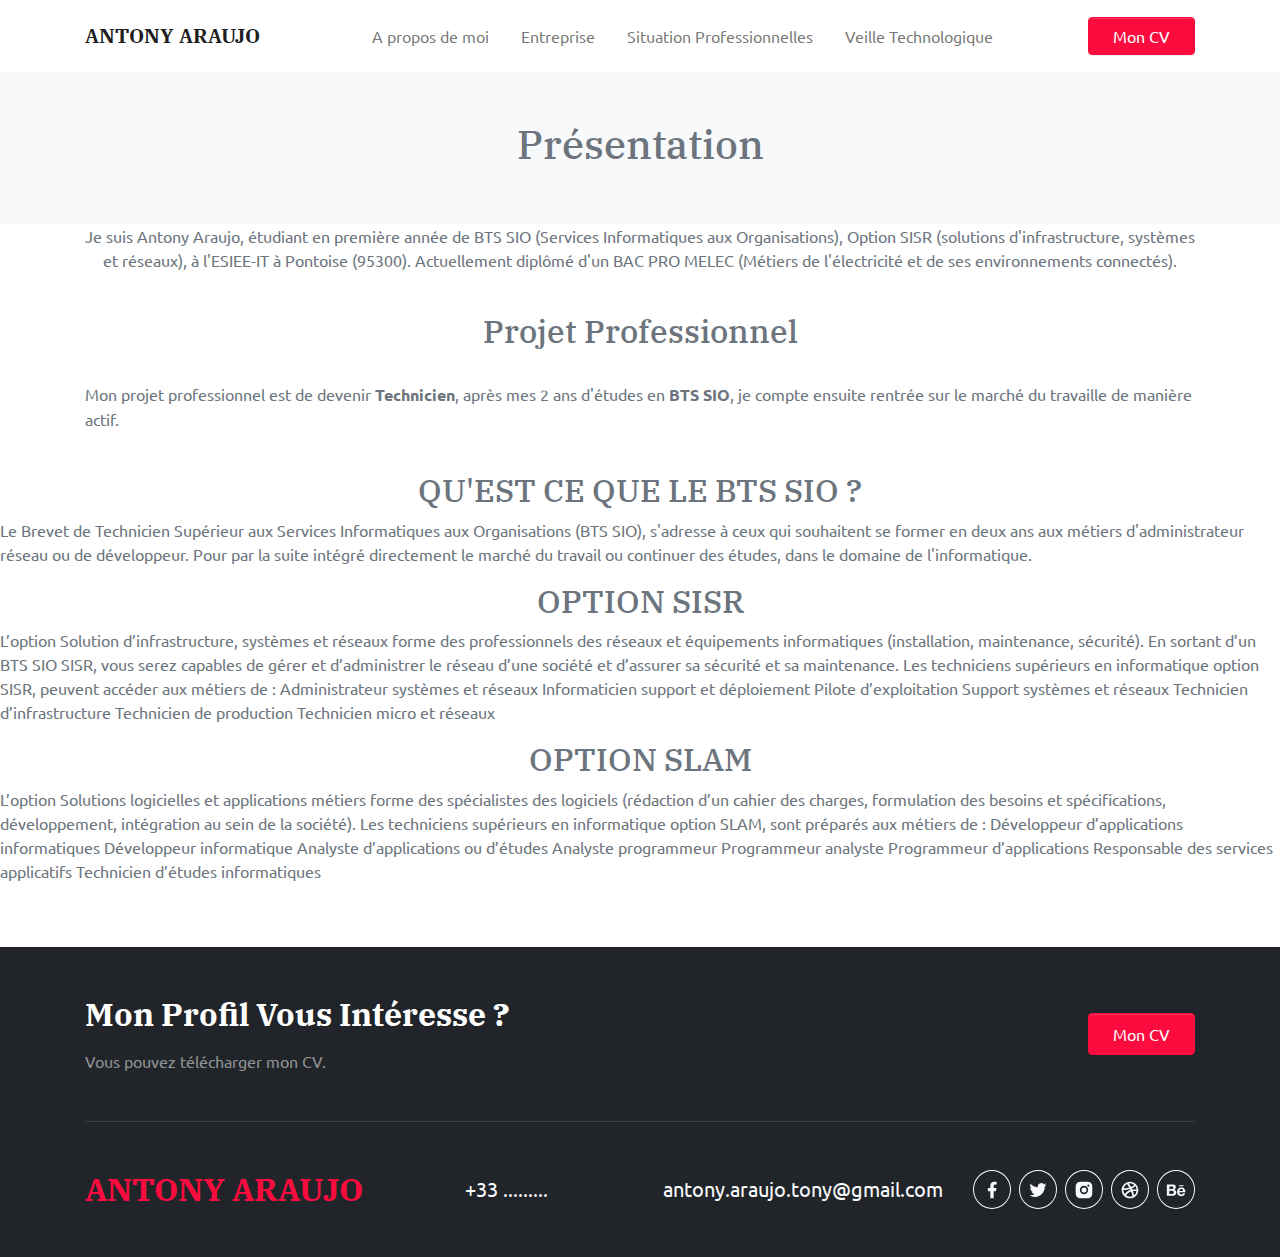
<file: Aproposdemoi.html>
<!DOCTYPE html>
<html lang="fr-FR">
    <head>
        <meta charset="utf-8">
        <meta http-equiv="X-UA-Compatible" content="IE=edge">
        <meta name="viewport" content="width=device-width, initial-scale=1, shrink-to-fit=no">
        <meta name="description" content="">
        <meta name="author" content="">
        <title>Antony Araujo</title>
        <!-- Bootstrap core CSS -->
        <link href="bootstrap_theme/bootstrap.css" rel="stylesheet" type="text/css">
        <!-- Custom styles for this template -->
        <link rel="stylesheet" href="blocks.css">
        <link href="style.css" rel="stylesheet">
        <script>/* Pinegrow Interactions, do not remove */ (function(){try{if(!document.documentElement.hasAttribute('data-pg-ia-disabled')) { window.pgia_small_mq=typeof pgia_small_mq=='string'?pgia_small_mq:'(max-width:767px)';window.pgia_large_mq=typeof pgia_large_mq=='string'?pgia_large_mq:'(min-width:768px)';var style = document.createElement('style');var pgcss='html:not(.pg-ia-no-preview) [data-pg-ia-hide=""] {opacity:0;visibility:hidden;}html:not(.pg-ia-no-preview) [data-pg-ia-show=""] {opacity:1;visibility:visible;display:block;}';if(document.documentElement.hasAttribute('data-pg-id') && document.documentElement.hasAttribute('data-pg-mobile')) {pgia_small_mq='(min-width:0)';pgia_large_mq='(min-width:99999px)'} pgcss+='@media ' + pgia_small_mq + '{ html:not(.pg-ia-no-preview) [data-pg-ia-hide="mobile"] {opacity:0;visibility:hidden;}html:not(.pg-ia-no-preview) [data-pg-ia-show="mobile"] {opacity:1;visibility:visible;display:block;}}';pgcss+='@media ' + pgia_large_mq + '{html:not(.pg-ia-no-preview) [data-pg-ia-hide="desktop"] {opacity:0;visibility:hidden;}html:not(.pg-ia-no-preview) [data-pg-ia-show="desktop"] {opacity:1;visibility:visible;display:block;}}';style.innerHTML=pgcss;document.querySelector('head').appendChild(style);}}catch(e){console&&console.log(e);}})()</script>
    </head>
    <body class="text-muted">
        <header>
            <nav class="bg-white navbar navbar-expand-lg navbar-light shadow-none"> 
                <div class="container"> 
                    <a class="align-items-center d-inline-flex fw-bold h4 mb-0 navbar-brand text-uppercase" href="index.html"> <span>Antony araujo</span></a> 
                    <button class="navbar-toggler rounded" type="button" data-bs-toggle="collapse" data-bs-target="#navbarNavDropdown-2" aria-controls="navbarNavDropdown-2" aria-expanded="false" aria-label="Toggle navigation"> 
                        <span class="navbar-toggler-icon"></span> 
                    </button>                     
                    <div class="collapse navbar-collapse " id="navbarNavDropdown-2"> 
                        <ul class="me-auto ms-auto navbar-nav"> 
                            <li class="nav-item"> 
                                <a class="nav-link p-lg-3" href="Aproposdemoi.html">A propos de moi</a> 
                            </li>
                            <li class="nav-item"> 
                                <a class="nav-link p-lg-3" href="entreprise.html">Entreprise</a> 
                            </li>
                            <li class="nav-item"> 
                                <a class="nav-link p-lg-3" href="SituationProfessionnelle.html">Situation Professionnelles</a> 
                            </li>
                            <li class="nav-item"> 
                                <a class="nav-link p-lg-3" href="Veilletechnologique.html">Veille Technologique</a> 
                            </li>
                        </ul>
                        <div class="d-flex flex-wrap gap-2 py-1"> 
                            <a link="Documents\CV.pdf" class="btn btn-primary pe-4 ps-4" href="Documents/CV.pdf">Mon CV</a> 
                        </div>                         
                    </div>                     
                </div>                 
            </nav>
        </header>
        <main>
            <section class="bg-light pb-5 position-relative pt-5">
                <h1 class="text-center">Présentation</h1>
                <h3 class="float-start text-body"></h3>
            </section>
            <section class="pb-5"> 
                <div class="container">
                    <div class="align-items-center gy-4 row">
                        <p class="text-center">Je suis Antony Araujo, étudiant en première année de BTS SIO (Services Informatiques aux Organisations), Option SISR (solutions d&apos;infrastructure, systèmes et réseaux), à l&apos;ESIEE-IT à Pontoise (95300). Actuellement diplômé d&apos;un BAC PRO MELEC (Métiers de l&apos;électricité et de ses environnements connectés).</p>
                        <h2 class="text-center">Projet Professionnel</h2>
                        <br>
                        <p>Mon projet professionnel est de devenir <b>Technicien</b>, après mes 2 ans d&apos;études en <b>BTS SIO</b>, je compte ensuite rentrée sur le marché du travaille de manière actif.</p>
                        <div class="col-lg-4">
</div>
                    </div>
                </div>                 
                <h2 class="text-center text-uppercase">Qu&apos;est ce que le BTS SIO ?</h2>
                <p>Le Brevet de Technicien Supérieur aux Services Informatiques aux Organisations (BTS SIO), s&apos;adresse à ceux qui souhaitent se former en deux ans aux métiers d&apos;administrateur réseau ou de développeur. Pour par la suite intégré directement le marché du travail ou continuer des études, dans le domaine de l&apos;informatique.</p>
                <h3></h3>
                <h2 class="text-center text-uppercase">Option SISR</h2>
                <p>L&rsquo;option Solution d&rsquo;infrastructure, systèmes et réseaux forme des professionnels des réseaux et équipements informatiques (installation, maintenance, sécurité). En sortant d&rsquo;un BTS SIO SISR, vous serez capables de gérer et d&rsquo;administrer le réseau d&rsquo;une société et d&rsquo;assurer sa sécurité et sa maintenance. Les techniciens supérieurs en informatique option SISR, peuvent accéder aux métiers de : Administrateur systèmes et réseaux Informaticien support et déploiement Pilote d&rsquo;exploitation Support systèmes et réseaux Technicien d&rsquo;infrastructure Technicien de production Technicien micro et réseaux</p>
                <h2 class="text-center text-uppercase">Option SLAM</h2>
                <p>L&rsquo;option Solutions logicielles et applications métiers forme des spécialistes des logiciels (rédaction d&rsquo;un cahier des charges, formulation des besoins et spécifications, développement, intégration au sein de la société). Les techniciens supérieurs en informatique option SLAM, sont préparés aux métiers de : Développeur d&rsquo;applications informatiques Développeur informatique Analyste d&rsquo;applications ou d&rsquo;études Analyste programmeur Programmeur analyste Programmeur d&rsquo;applications Responsable des services applicatifs Technicien d&rsquo;études informatiques</p>
            </section>
            <div class="container">
                <div class="col-lg-7 mx-lg-auto">
</div>
            </div>             
            <footer class="bg-dark pb-5 pt-5 text-white-50"> 
                <div class="container"> 
                    <div class="align-items-center gy-4 row"> 
                        <div class="col-lg-8 col-md col-xl-6 me-auto"> 
                            <h2 class="fw-bold h2 mb-3 text-capitalize text-white">Mon Profil Vous intéresse ?</h2> 
                            <p class="mb-0">Vous pouvez télécharger mon CV.</p> 
                        </div>                         
                        <div class="col-md-auto"> 
                            <a href="#" class="btn btn-primary pb-2 pe-4 ps-4 pt-2">Mon CV</a> 
                        </div>                         
                    </div>
                    <hr class="border-secondary mb-5 mt-5">
                    <div class="align-items-center gy-3 row"> 
                        <div class="col-lg-3 col-sm-6 col-xl-4"> 
                            <a class="d-inline-flex fw-bold h2 lh-1 link-primary mb-0 text-decoration-none text-uppercase" href="#"> <span>Antony ARaujo</span></a> 
                        </div>
                        <div class="col-lg-auto col-sm-6 order-lg-last"> 
                            <div class="d-inline-flex flex-wrap gap-2"> 
                                <a href="#" aria-label="facebook" class="btn btn-outline-light lh-1 p-2 rounded-circle"> <svg viewBox="0 0 24 24" fill="currentColor" width="20" height="20"> 
                                        <path d="M14 13.5h2.5l1-4H14v-2c0-1.03 0-2 2-2h1.5V2.14c-.326-.043-1.557-.14-2.857-.14C11.928 2 10 3.657 10 6.7v2.8H7v4h3V22h4v-8.5z"/> 
                                    </svg> </a> 
                                <a href="#" aria-label="twitter" class="btn btn-outline-light lh-1 p-2 rounded-circle"> <svg viewBox="0 0 24 24" fill="currentColor" width="20" height="20"> 
                                        <path d="M22.162 5.656a8.384 8.384 0 0 1-2.402.658A4.196 4.196 0 0 0 21.6 4c-.82.488-1.719.83-2.656 1.015a4.182 4.182 0 0 0-7.126 3.814 11.874 11.874 0 0 1-8.62-4.37 4.168 4.168 0 0 0-.566 2.103c0 1.45.738 2.731 1.86 3.481a4.168 4.168 0 0 1-1.894-.523v.052a4.185 4.185 0 0 0 3.355 4.101 4.21 4.21 0 0 1-1.89.072A4.185 4.185 0 0 0 7.97 16.65a8.394 8.394 0 0 1-6.191 1.732 11.83 11.83 0 0 0 6.41 1.88c7.693 0 11.9-6.373 11.9-11.9 0-.18-.005-.362-.013-.54a8.496 8.496 0 0 0 2.087-2.165z"/> 
                                    </svg> </a> 
                                <a href="#" aria-label="instagram" class="btn btn-outline-light lh-1 p-2 rounded-circle"> <svg viewBox="0 0 24 24" fill="currentColor" width="20" height="20"> 
                                        <path d="M12 2c2.717 0 3.056.01 4.122.06 1.065.05 1.79.217 2.428.465.66.254 1.216.598 1.772 1.153a4.908 4.908 0 0 1 1.153 1.772c.247.637.415 1.363.465 2.428.047 1.066.06 1.405.06 4.122 0 2.717-.01 3.056-.06 4.122-.05 1.065-.218 1.79-.465 2.428a4.883 4.883 0 0 1-1.153 1.772 4.915 4.915 0 0 1-1.772 1.153c-.637.247-1.363.415-2.428.465-1.066.047-1.405.06-4.122.06-2.717 0-3.056-.01-4.122-.06-1.065-.05-1.79-.218-2.428-.465a4.89 4.89 0 0 1-1.772-1.153 4.904 4.904 0 0 1-1.153-1.772c-.248-.637-.415-1.363-.465-2.428C2.013 15.056 2 14.717 2 12c0-2.717.01-3.056.06-4.122.05-1.066.217-1.79.465-2.428a4.88 4.88 0 0 1 1.153-1.772A4.897 4.897 0 0 1 5.45 2.525c.638-.248 1.362-.415 2.428-.465C8.944 2.013 9.283 2 12 2zm0 5a5 5 0 1 0 0 10 5 5 0 0 0 0-10zm6.5-.25a1.25 1.25 0 0 0-2.5 0 1.25 1.25 0 0 0 2.5 0zM12 9a3 3 0 1 1 0 6 3 3 0 0 1 0-6z"/> 
                                    </svg> </a> 
                                <a href="#" aria-label="linkedin" class="btn btn-outline-light lh-1 p-2 rounded-circle"> <svg viewBox="0 0 24 24" fill="currentColor" width="20" height="20"> 
                                        <path d="M19.989 11.572a7.96 7.96 0 0 0-1.573-4.351 9.749 9.749 0 0 1-.92.87 13.157 13.157 0 0 1-3.313 2.01c.167.35.32.689.455 1.009v.003a9.186 9.186 0 0 1 .11.27c1.514-.17 3.11-.108 4.657.101.206.028.4.058.584.088zm-9.385-7.45a46.164 46.164 0 0 1 2.692 4.27c1.223-.482 2.234-1.09 3.048-1.767a7.88 7.88 0 0 0 .796-.755A7.968 7.968 0 0 0 12 4a8.05 8.05 0 0 0-1.396.121zM4.253 9.997a29.21 29.21 0 0 0 2.04-.123 31.53 31.53 0 0 0 4.862-.822 54.365 54.365 0 0 0-2.7-4.227 8.018 8.018 0 0 0-4.202 5.172zm1.53 7.038c.388-.567.898-1.205 1.575-1.899 1.454-1.49 3.17-2.65 5.156-3.29l.062-.018c-.165-.364-.32-.689-.476-.995-1.836.535-3.77.869-5.697 1.042-.94.085-1.783.122-2.403.128a7.967 7.967 0 0 0 1.784 5.032zm9.222 2.38a35.947 35.947 0 0 0-1.632-5.709c-2.002.727-3.597 1.79-4.83 3.058a9.77 9.77 0 0 0-1.317 1.655A7.964 7.964 0 0 0 12 20a7.977 7.977 0 0 0 3.005-.583zm1.873-1.075a7.998 7.998 0 0 0 2.987-4.87c-.34-.085-.771-.17-1.245-.236a12.023 12.023 0 0 0-3.18-.033 39.368 39.368 0 0 1 1.438 5.14zM12 22C6.477 22 2 17.523 2 12S6.477 2 12 2s10 4.477 10 10-4.477 10-10 10z"/>
                                    </svg> </a> 
                                <a href="#" aria-label="youtube" class="btn btn-outline-light lh-1 p-2 rounded-circle"> <svg viewBox="0 0 24 24" fill="currentColor" width="20" height="20"> 
                                        <path d="M7.443 5.35c.639 0 1.23.05 1.77.198a3.83 3.83 0 0 1 1.377.544c.394.247.689.594.885 1.039.197.445.295.99.295 1.583 0 .693-.147 1.286-.491 1.731-.295.446-.787.841-1.377 1.138.836.248 1.475.693 1.868 1.286.394.594.64 1.336.64 2.177 0 .693-.148 1.286-.394 1.781-.246.495-.639.94-1.082 1.237a5.078 5.078 0 0 1-1.573.692c-.59.149-1.18.248-1.77.248H1V5.35h6.443zm-.394 5.54c.541 0 .984-.148 1.328-.395.344-.247.492-.693.492-1.237 0-.297-.05-.594-.148-.791-.098-.198-.246-.347-.442-.495-.197-.099-.394-.198-.64-.247-.246-.05-.491-.05-.787-.05H4v3.216h3.05zm.148 5.838c.295 0 .59-.05.836-.099a1.72 1.72 0 0 0 .688-.297 1.76 1.76 0 0 0 .492-.544c.098-.247.197-.544.197-.89 0-.693-.197-1.188-.59-1.534-.394-.297-.935-.445-1.574-.445H4v3.81h3.197zm9.492-.05c.393.396.983.594 1.77.594.541 0 1.033-.148 1.426-.395.394-.297.64-.594.738-.891h2.41c-.394 1.187-.984 2.028-1.77 2.572-.788.495-1.722.792-2.853.792a5.753 5.753 0 0 1-2.115-.396 3.93 3.93 0 0 1-1.574-1.088 3.93 3.93 0 0 1-.983-1.633c-.246-.643-.345-1.335-.345-2.127 0-.742.099-1.434.345-2.078a5.34 5.34 0 0 1 1.032-1.682c.443-.445.984-.84 1.574-1.088a5.49 5.49 0 0 1 2.066-.396c.836 0 1.574.149 2.213.495.64.346 1.131.742 1.525 1.336a6.01 6.01 0 0 1 .885 1.88c.098.692.147 1.385.098 2.176H16c0 .792.295 1.534.689 1.93zm3.098-5.194c-.344-.346-.885-.544-1.525-.544-.442 0-.787.099-1.082.247-.295.149-.491.347-.688.545a1.322 1.322 0 0 0-.344.692c-.05.248-.099.445-.099.643h4.426c-.098-.742-.344-1.236-.688-1.583zM15.459 6.29h5.508v1.336H15.46V6.29z"/>
                                    </svg> </a> 
                            </div>                             
                        </div>                         
                        <div class="col-md col-sm-6"> 
                            <a href="tel:+0 123-456-789" class="fs-5 link-light text-decoration-none">+33 .........</a> 
                        </div>                         
                        <div class="col-md col-sm-6"> 
                            <a href="mailto:info@company.com" class="fs-5 link-light text-decoration-none">antony.araujo.tony@gmail.com</a> 
                        </div>                         
                    </div>                     
                </div>                 
            </footer>
        </main>
        <script src="assets/js/popper.min.js"></script>
        <script src="bootstrap/js/bootstrap.min.js"></script>
        <script src="pgia/lib/pgia.js"></script>
    </body>
</html>
</file>
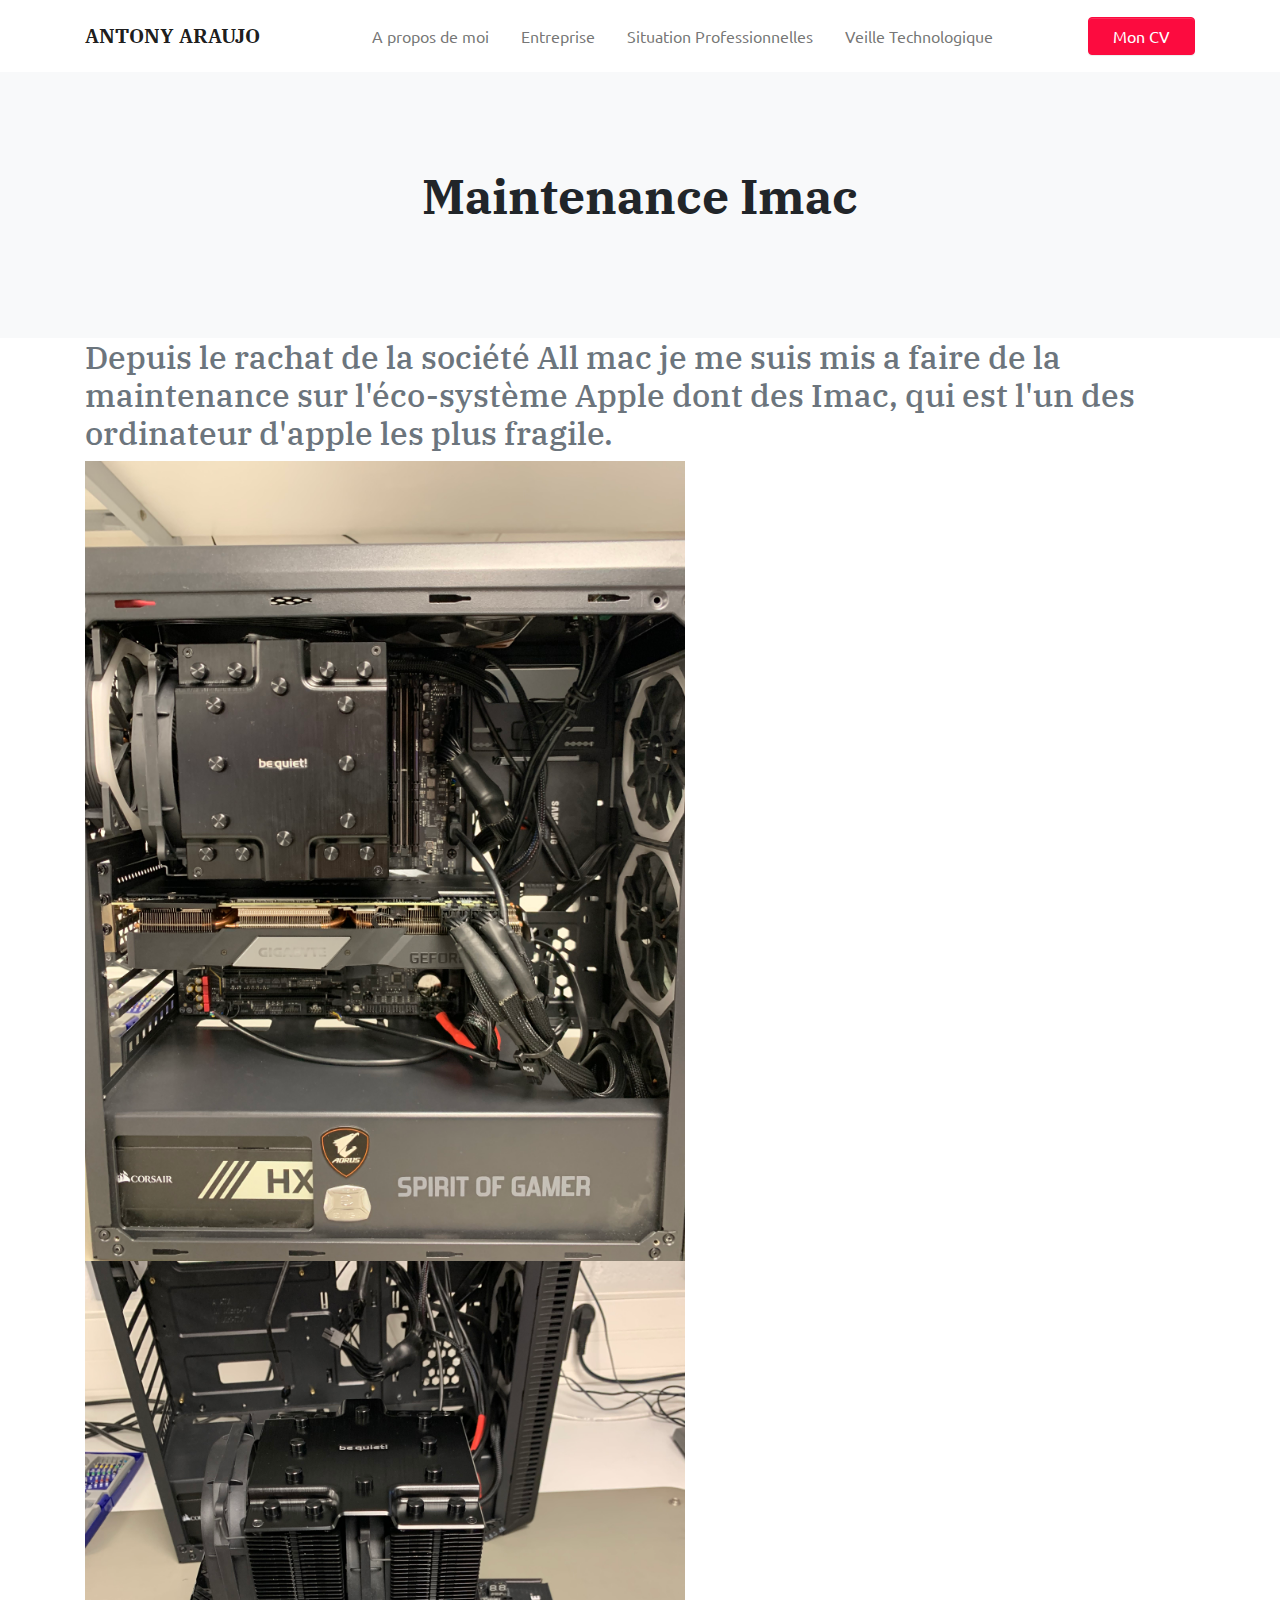
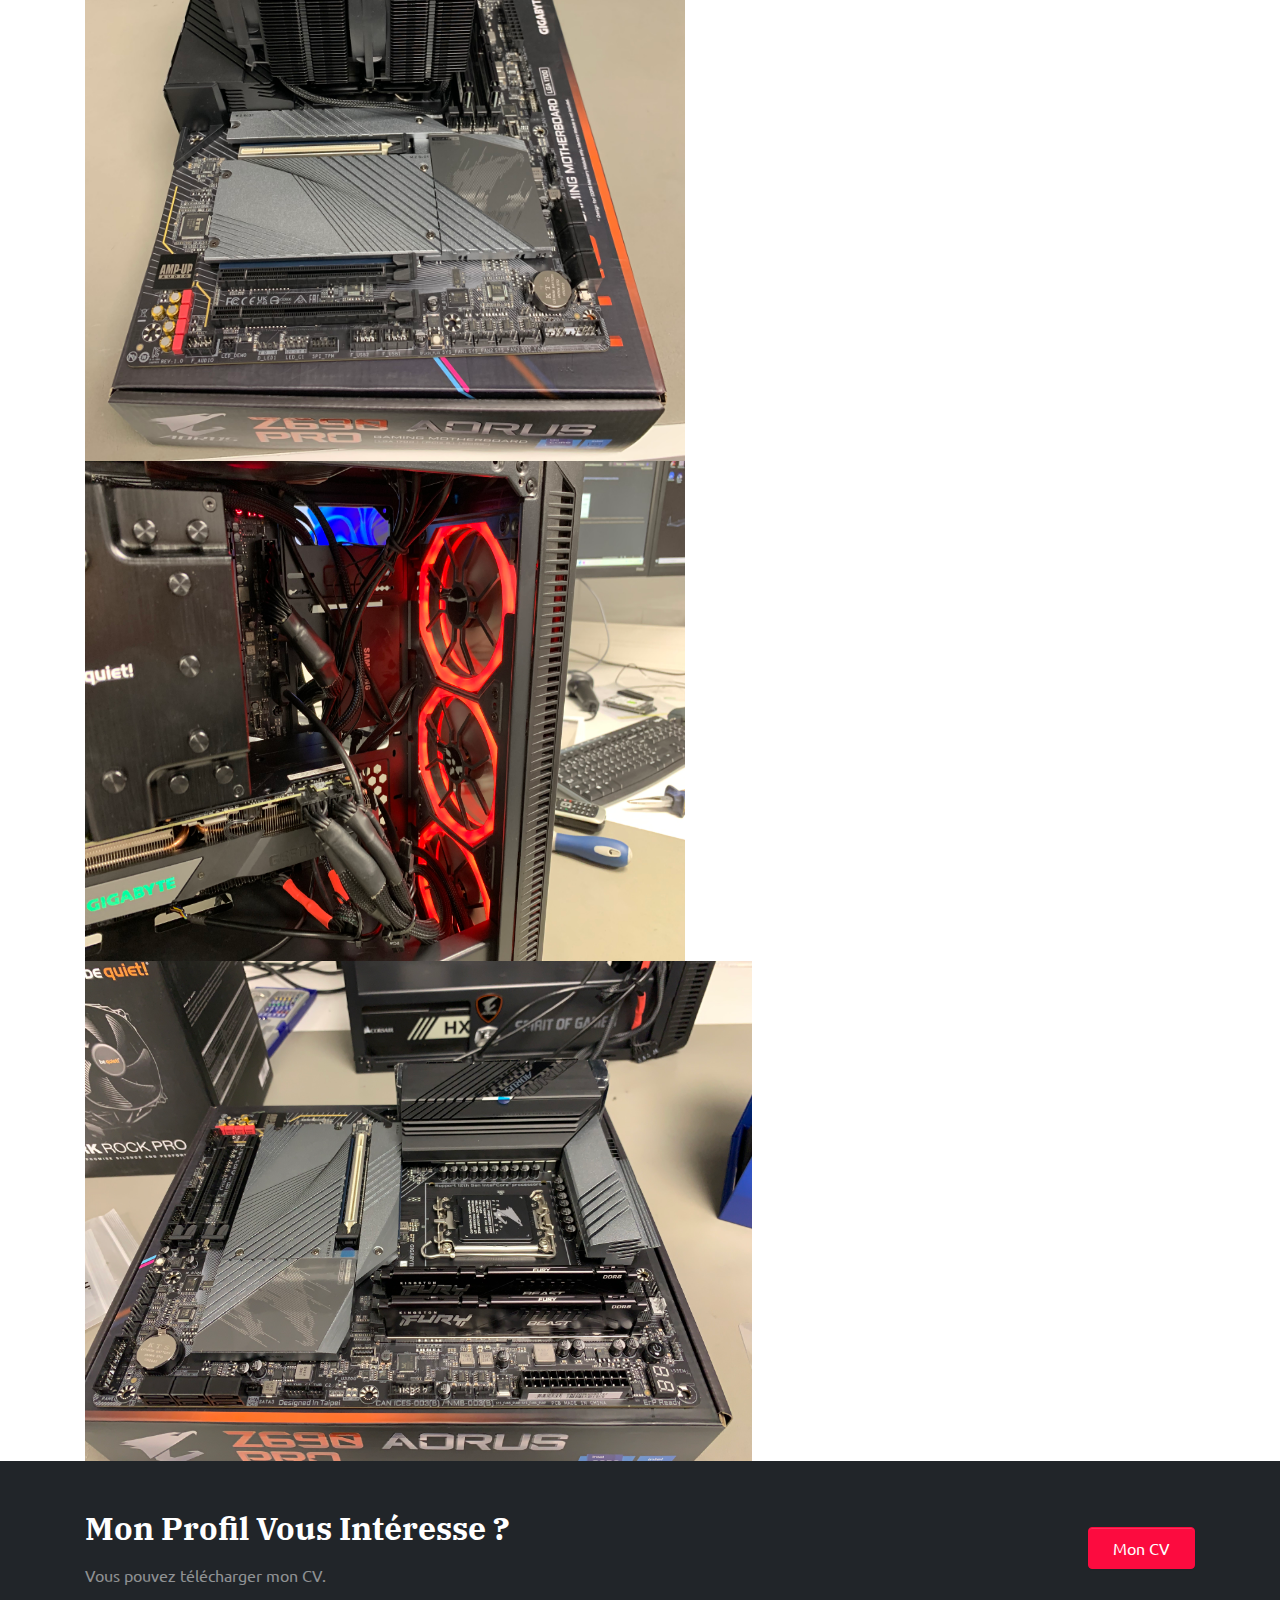
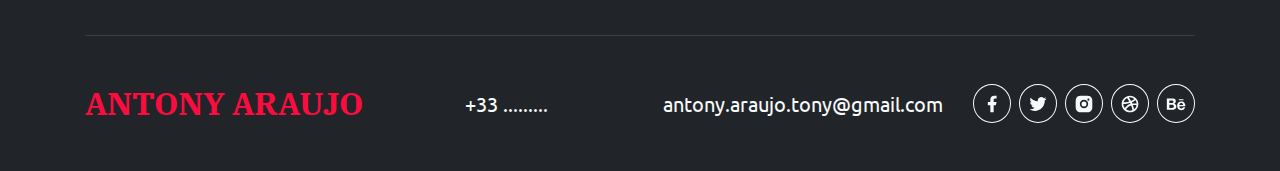
<file: Imac.html>
<!DOCTYPE html> 
<html lang="fr-FR"> 
    <head> 
        <meta charset="utf-8"> 
        <meta http-equiv="X-UA-Compatible" content="IE=edge"> 
        <meta name="viewport" content="width=device-width, initial-scale=1, shrink-to-fit=no"> 
        <meta name="description" content=""> 
        <meta name="author" content=""> 
        <title>Antony Araujo</title>
        <!-- Bootstrap core CSS -->         
        <link href="bootstrap_theme/bootstrap.css" rel="stylesheet" type="text/css"> 
        <!-- Custom styles for this template -->         
        <link rel="stylesheet" href="blocks.css"> 
        <link href="style.css" rel="stylesheet"> 
        <script>/* Pinegrow Interactions, do not remove */ (function(){try{if(!document.documentElement.hasAttribute('data-pg-ia-disabled')) { window.pgia_small_mq=typeof pgia_small_mq=='string'?pgia_small_mq:'(max-width:767px)';window.pgia_large_mq=typeof pgia_large_mq=='string'?pgia_large_mq:'(min-width:768px)';var style = document.createElement('style');var pgcss='html:not(.pg-ia-no-preview) [data-pg-ia-hide=""] {opacity:0;visibility:hidden;}html:not(.pg-ia-no-preview) [data-pg-ia-show=""] {opacity:1;visibility:visible;display:block;}';if(document.documentElement.hasAttribute('data-pg-id') && document.documentElement.hasAttribute('data-pg-mobile')) {pgia_small_mq='(min-width:0)';pgia_large_mq='(min-width:99999px)'} pgcss+='@media ' + pgia_small_mq + '{ html:not(.pg-ia-no-preview) [data-pg-ia-hide="mobile"] {opacity:0;visibility:hidden;}html:not(.pg-ia-no-preview) [data-pg-ia-show="mobile"] {opacity:1;visibility:visible;display:block;}}';pgcss+='@media ' + pgia_large_mq + '{html:not(.pg-ia-no-preview) [data-pg-ia-hide="desktop"] {opacity:0;visibility:hidden;}html:not(.pg-ia-no-preview) [data-pg-ia-show="desktop"] {opacity:1;visibility:visible;display:block;}}';style.innerHTML=pgcss;document.querySelector('head').appendChild(style);}}catch(e){console&&console.log(e);}})()</script>         
    </head>     
    <body class="text-muted"> 
        <header> 
            <nav class="bg-white navbar navbar-expand-lg navbar-light shadow-none"> 
                <div class="container"> 
                    <a class="align-items-center d-inline-flex fw-bold h4 mb-0 navbar-brand text-uppercase" href="index.html"> <span>Antony araujo</span></a> 
                    <button class="navbar-toggler rounded" type="button" data-bs-toggle="collapse" data-bs-target="#navbarNavDropdown-2" aria-controls="navbarNavDropdown-2" aria-expanded="false" aria-label="Toggle navigation"> 
                        <span class="navbar-toggler-icon"></span> 
                    </button>                     
                    <div class="collapse navbar-collapse " id="navbarNavDropdown-2"> 
                        <ul class="me-auto ms-auto navbar-nav"> 
                            <li class="nav-item"> 
                                <a class="nav-link p-lg-3" href="Aproposdemoi.html">A propos de moi</a> 
                            </li>                             
                            <li class="nav-item"> 
                                <a class="nav-link p-lg-3" href="entreprise.html">Entreprise</a> 
                            </li>                             
                            <li class="nav-item"> 
                                <a class="nav-link p-lg-3" href="SituationProfessionnelle.html">Situation Professionnelles</a> 
                            </li>                             
                            <li class="nav-item"> 
                                <a class="nav-link p-lg-3" href="Veilletechnologique.html">Veille Technologique</a> 
                            </li>                             
                        </ul>                         
                        <div class="d-flex flex-wrap gap-2 py-1"> 
                            <a link="Documents\CV.pdf" class="btn btn-primary pe-4 ps-4" href="Documents/CV.pdf">Mon CV</a> 
                        </div>                         
                    </div>                     
                </div>                 
            </nav>             
        </header>         
        <main> 
            <section class="bg-light pb-5 position-relative pt-5"> 
                <div class="container pb-5 pt-5 text-center"> 
                    <div class="align-items-center gy-4 justify-content-center row"> 
                        <div class="col-md-10 col-xl-7"> 
                            <h1 class="display-5 fw-bold mb-3 text-dark">Maintenance Imac</h1> 
                        </div>                         
                    </div>                     
                </div>                 
            </section>
            <div class="container">
                <h2>Depuis le rachat de la société All mac je me suis mis a faire de la maintenance sur l&apos;éco-système Apple dont des Imac, qui est l&apos;un des ordinateur d&apos;apple les plus fragile.</h2>
                <h2></h2>
            </div>             
            <div class="container"> 
                <div class="col-lg-7 mx-lg-auto"> 
</div>                 
            </div>             
            <div class="container">
                <img src="Img/Activiter/Montage%20PC/IMG_1989.jpg" width="600">
                <img src="Img/Activiter/Montage%20PC/IMG_1986.jpg" width="600" alt="550">
                <img src="Img/Activiter/Montage%20PC/IMG_1997.jpg" width="600" height="500">
                <img src="Img/Activiter/Montage%20PC/IMG_1979.jpg" class="w-auto" height="500">
            </div>
            <footer class="bg-dark pb-5 pt-5 text-white-50"> 
                <div class="container"> 
                    <div class="align-items-center gy-4 row"> 
                        <div class="col-lg-8 col-md col-xl-6 me-auto"> 
                            <h2 class="fw-bold h2 mb-3 text-capitalize text-white">Mon Profil Vous intéresse ?</h2> 
                            <p class="mb-0">Vous pouvez télécharger mon CV.</p> 
                        </div>                         
                        <div class="col-md-auto"> 
                            <a href="Documents/CV.pdf" class="btn btn-primary pb-2 pe-4 ps-4 pt-2">Mon CV</a> 
                        </div>                         
                    </div>                     
                    <hr class="border-secondary mb-5 mt-5"> 
                    <div class="align-items-center gy-3 row"> 
                        <div class="col-lg-3 col-sm-6 col-xl-4"> 
                            <a class="d-inline-flex fw-bold h2 lh-1 link-primary mb-0 text-decoration-none text-uppercase" href="#"> <span>Antony ARaujo</span></a> 
                        </div>                         
                        <div class="col-lg-auto col-sm-6 order-lg-last"> 
                            <div class="d-inline-flex flex-wrap gap-2"> 
                                <a href="#" aria-label="facebook" class="btn btn-outline-light lh-1 p-2 rounded-circle"> <svg viewBox="0 0 24 24" fill="currentColor" width="20" height="20"> 
                                        <path d="M14 13.5h2.5l1-4H14v-2c0-1.03 0-2 2-2h1.5V2.14c-.326-.043-1.557-.14-2.857-.14C11.928 2 10 3.657 10 6.7v2.8H7v4h3V22h4v-8.5z"/> 
                                    </svg> </a> 
                                <a href="#" aria-label="twitter" class="btn btn-outline-light lh-1 p-2 rounded-circle"> <svg viewBox="0 0 24 24" fill="currentColor" width="20" height="20"> 
                                        <path d="M22.162 5.656a8.384 8.384 0 0 1-2.402.658A4.196 4.196 0 0 0 21.6 4c-.82.488-1.719.83-2.656 1.015a4.182 4.182 0 0 0-7.126 3.814 11.874 11.874 0 0 1-8.62-4.37 4.168 4.168 0 0 0-.566 2.103c0 1.45.738 2.731 1.86 3.481a4.168 4.168 0 0 1-1.894-.523v.052a4.185 4.185 0 0 0 3.355 4.101 4.21 4.21 0 0 1-1.89.072A4.185 4.185 0 0 0 7.97 16.65a8.394 8.394 0 0 1-6.191 1.732 11.83 11.83 0 0 0 6.41 1.88c7.693 0 11.9-6.373 11.9-11.9 0-.18-.005-.362-.013-.54a8.496 8.496 0 0 0 2.087-2.165z"/> 
                                    </svg> </a> 
                                <a href="#" aria-label="instagram" class="btn btn-outline-light lh-1 p-2 rounded-circle"> <svg viewBox="0 0 24 24" fill="currentColor" width="20" height="20"> 
                                        <path d="M12 2c2.717 0 3.056.01 4.122.06 1.065.05 1.79.217 2.428.465.66.254 1.216.598 1.772 1.153a4.908 4.908 0 0 1 1.153 1.772c.247.637.415 1.363.465 2.428.047 1.066.06 1.405.06 4.122 0 2.717-.01 3.056-.06 4.122-.05 1.065-.218 1.79-.465 2.428a4.883 4.883 0 0 1-1.153 1.772 4.915 4.915 0 0 1-1.772 1.153c-.637.247-1.363.415-2.428.465-1.066.047-1.405.06-4.122.06-2.717 0-3.056-.01-4.122-.06-1.065-.05-1.79-.218-2.428-.465a4.89 4.89 0 0 1-1.772-1.153 4.904 4.904 0 0 1-1.153-1.772c-.248-.637-.415-1.363-.465-2.428C2.013 15.056 2 14.717 2 12c0-2.717.01-3.056.06-4.122.05-1.066.217-1.79.465-2.428a4.88 4.88 0 0 1 1.153-1.772A4.897 4.897 0 0 1 5.45 2.525c.638-.248 1.362-.415 2.428-.465C8.944 2.013 9.283 2 12 2zm0 5a5 5 0 1 0 0 10 5 5 0 0 0 0-10zm6.5-.25a1.25 1.25 0 0 0-2.5 0 1.25 1.25 0 0 0 2.5 0zM12 9a3 3 0 1 1 0 6 3 3 0 0 1 0-6z"/> 
                                    </svg> </a> 
                                <a href="#" aria-label="linkedin" class="btn btn-outline-light lh-1 p-2 rounded-circle"> <svg viewBox="0 0 24 24" fill="currentColor" width="20" height="20"> 
                                        <path d="M19.989 11.572a7.96 7.96 0 0 0-1.573-4.351 9.749 9.749 0 0 1-.92.87 13.157 13.157 0 0 1-3.313 2.01c.167.35.32.689.455 1.009v.003a9.186 9.186 0 0 1 .11.27c1.514-.17 3.11-.108 4.657.101.206.028.4.058.584.088zm-9.385-7.45a46.164 46.164 0 0 1 2.692 4.27c1.223-.482 2.234-1.09 3.048-1.767a7.88 7.88 0 0 0 .796-.755A7.968 7.968 0 0 0 12 4a8.05 8.05 0 0 0-1.396.121zM4.253 9.997a29.21 29.21 0 0 0 2.04-.123 31.53 31.53 0 0 0 4.862-.822 54.365 54.365 0 0 0-2.7-4.227 8.018 8.018 0 0 0-4.202 5.172zm1.53 7.038c.388-.567.898-1.205 1.575-1.899 1.454-1.49 3.17-2.65 5.156-3.29l.062-.018c-.165-.364-.32-.689-.476-.995-1.836.535-3.77.869-5.697 1.042-.94.085-1.783.122-2.403.128a7.967 7.967 0 0 0 1.784 5.032zm9.222 2.38a35.947 35.947 0 0 0-1.632-5.709c-2.002.727-3.597 1.79-4.83 3.058a9.77 9.77 0 0 0-1.317 1.655A7.964 7.964 0 0 0 12 20a7.977 7.977 0 0 0 3.005-.583zm1.873-1.075a7.998 7.998 0 0 0 2.987-4.87c-.34-.085-.771-.17-1.245-.236a12.023 12.023 0 0 0-3.18-.033 39.368 39.368 0 0 1 1.438 5.14zM12 22C6.477 22 2 17.523 2 12S6.477 2 12 2s10 4.477 10 10-4.477 10-10 10z"/> 
                                    </svg> </a> 
                                <a href="#" aria-label="youtube" class="btn btn-outline-light lh-1 p-2 rounded-circle"> <svg viewBox="0 0 24 24" fill="currentColor" width="20" height="20"> 
                                        <path d="M7.443 5.35c.639 0 1.23.05 1.77.198a3.83 3.83 0 0 1 1.377.544c.394.247.689.594.885 1.039.197.445.295.99.295 1.583 0 .693-.147 1.286-.491 1.731-.295.446-.787.841-1.377 1.138.836.248 1.475.693 1.868 1.286.394.594.64 1.336.64 2.177 0 .693-.148 1.286-.394 1.781-.246.495-.639.94-1.082 1.237a5.078 5.078 0 0 1-1.573.692c-.59.149-1.18.248-1.77.248H1V5.35h6.443zm-.394 5.54c.541 0 .984-.148 1.328-.395.344-.247.492-.693.492-1.237 0-.297-.05-.594-.148-.791-.098-.198-.246-.347-.442-.495-.197-.099-.394-.198-.64-.247-.246-.05-.491-.05-.787-.05H4v3.216h3.05zm.148 5.838c.295 0 .59-.05.836-.099a1.72 1.72 0 0 0 .688-.297 1.76 1.76 0 0 0 .492-.544c.098-.247.197-.544.197-.89 0-.693-.197-1.188-.59-1.534-.394-.297-.935-.445-1.574-.445H4v3.81h3.197zm9.492-.05c.393.396.983.594 1.77.594.541 0 1.033-.148 1.426-.395.394-.297.64-.594.738-.891h2.41c-.394 1.187-.984 2.028-1.77 2.572-.788.495-1.722.792-2.853.792a5.753 5.753 0 0 1-2.115-.396 3.93 3.93 0 0 1-1.574-1.088 3.93 3.93 0 0 1-.983-1.633c-.246-.643-.345-1.335-.345-2.127 0-.742.099-1.434.345-2.078a5.34 5.34 0 0 1 1.032-1.682c.443-.445.984-.84 1.574-1.088a5.49 5.49 0 0 1 2.066-.396c.836 0 1.574.149 2.213.495.64.346 1.131.742 1.525 1.336a6.01 6.01 0 0 1 .885 1.88c.098.692.147 1.385.098 2.176H16c0 .792.295 1.534.689 1.93zm3.098-5.194c-.344-.346-.885-.544-1.525-.544-.442 0-.787.099-1.082.247-.295.149-.491.347-.688.545a1.322 1.322 0 0 0-.344.692c-.05.248-.099.445-.099.643h4.426c-.098-.742-.344-1.236-.688-1.583zM15.459 6.29h5.508v1.336H15.46V6.29z"/> 
                                    </svg> </a> 
                            </div>                             
                        </div>                         
                        <div class="col-md col-sm-6"> 
                            <a href="tel:+0 123-456-789" class="fs-5 link-light text-decoration-none">+33 .........</a> 
                        </div>                         
                        <div class="col-md col-sm-6"> 
                            <a href="mailto:antony.araujo.tony@gmail.com" class="fs-5 link-light text-decoration-none">antony.araujo.tony@gmail.com</a> 
                        </div>                         
                    </div>                     
                </div>                 
            </footer>             
        </main>         
        <script src="assets/js/popper.min.js"></script>         
        <script src="bootstrap/js/bootstrap.min.js"></script>         
        <script src="pgia/lib/pgia.js"></script>         
    </body>     
</html>
</file>
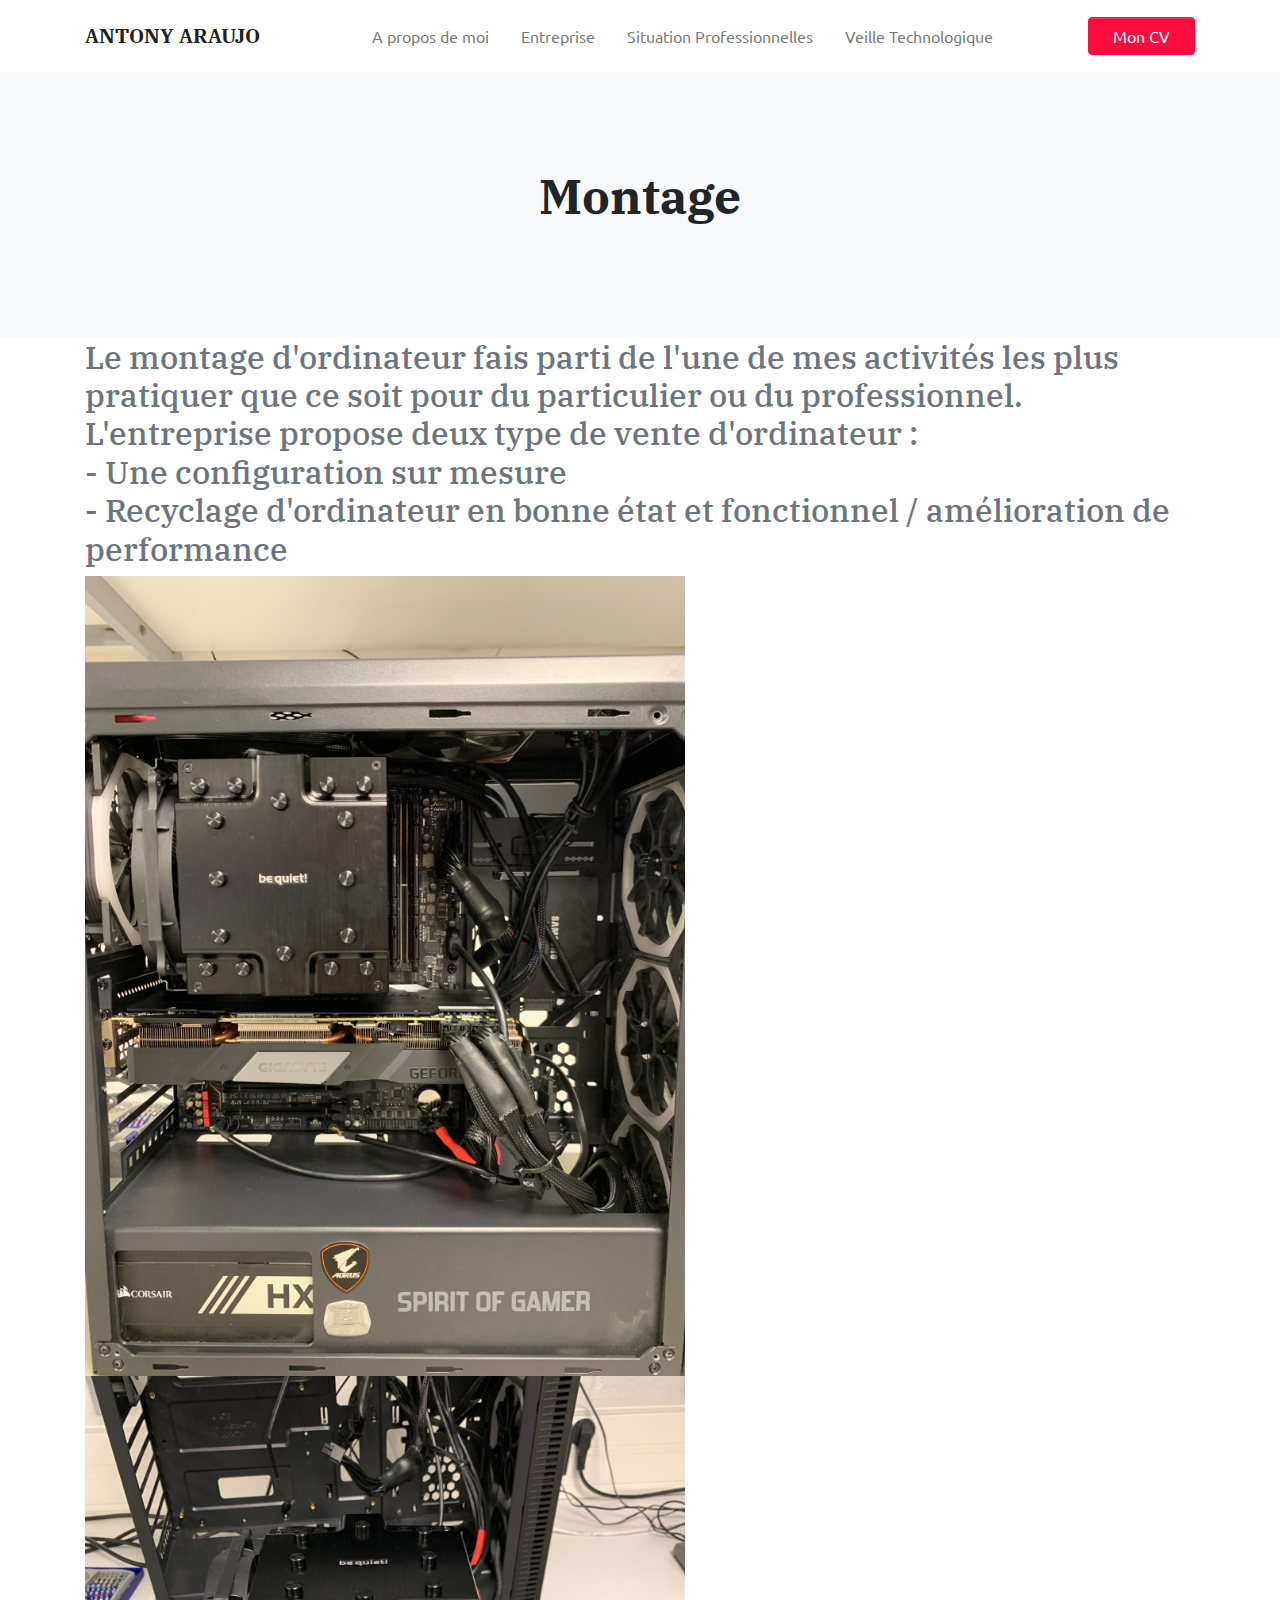
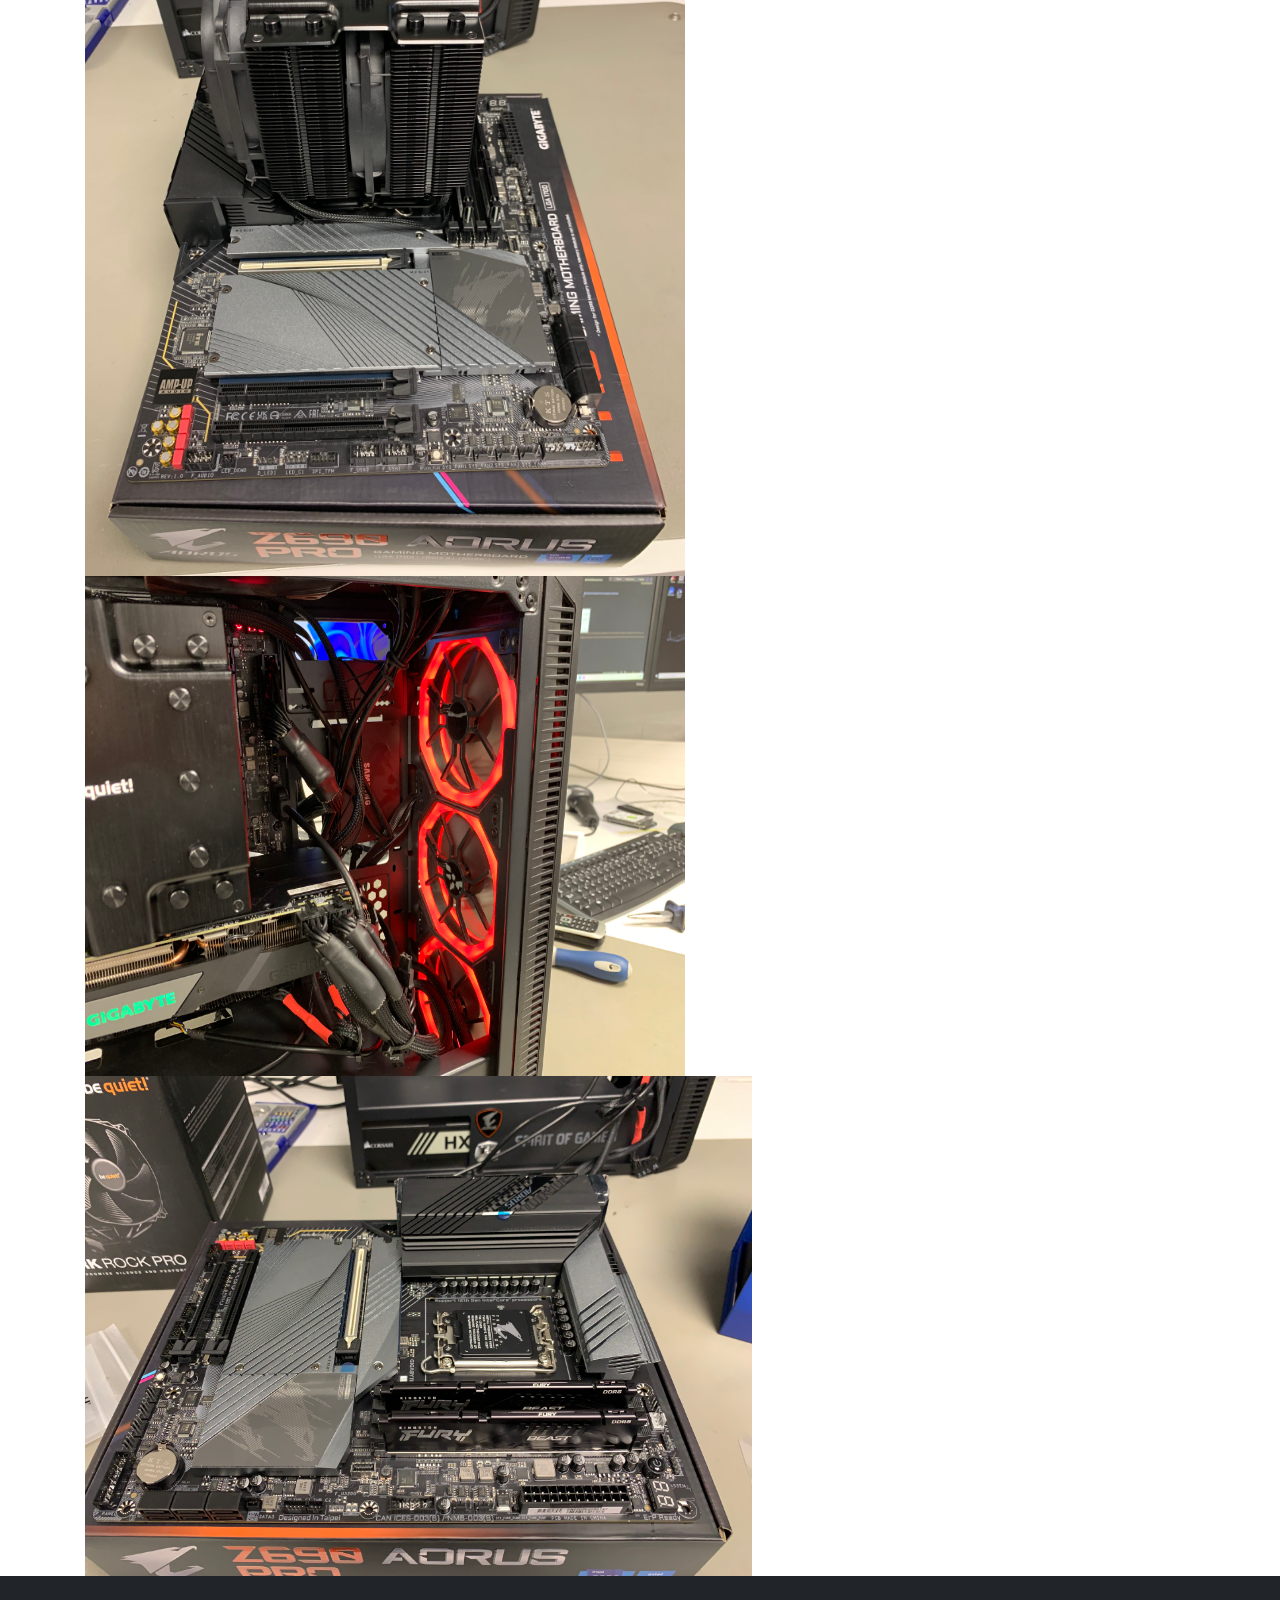
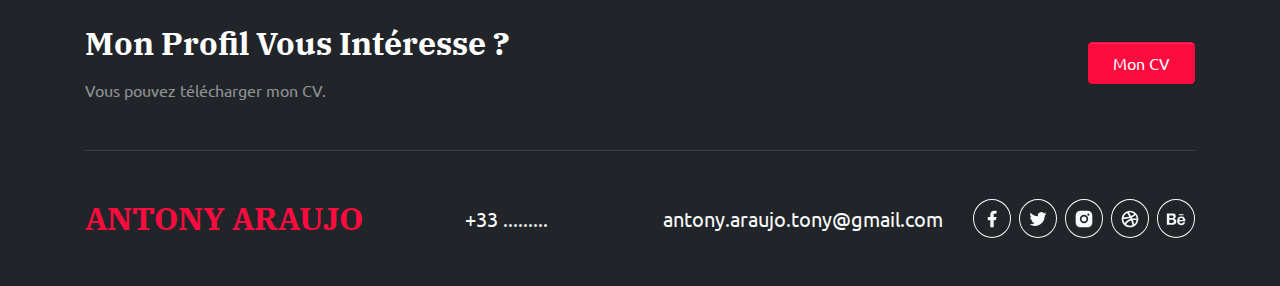
<file: montage.html>
<!DOCTYPE html> 
<html lang="fr-FR"> 
    <head> 
        <meta charset="utf-8"> 
        <meta http-equiv="X-UA-Compatible" content="IE=edge"> 
        <meta name="viewport" content="width=device-width, initial-scale=1, shrink-to-fit=no"> 
        <meta name="description" content=""> 
        <meta name="author" content=""> 
        <title>Antony Araujo</title>
        <!-- Bootstrap core CSS -->         
        <link href="bootstrap_theme/bootstrap.css" rel="stylesheet" type="text/css"> 
        <!-- Custom styles for this template -->         
        <link rel="stylesheet" href="blocks.css"> 
        <link href="style.css" rel="stylesheet">       
        <script>/* Pinegrow Interactions, do not remove */ (function(){try{if(!document.documentElement.hasAttribute('data-pg-ia-disabled')) { window.pgia_small_mq=typeof pgia_small_mq=='string'?pgia_small_mq:'(max-width:767px)';window.pgia_large_mq=typeof pgia_large_mq=='string'?pgia_large_mq:'(min-width:768px)';var style = document.createElement('style');var pgcss='html:not(.pg-ia-no-preview) [data-pg-ia-hide=""] {opacity:0;visibility:hidden;}html:not(.pg-ia-no-preview) [data-pg-ia-show=""] {opacity:1;visibility:visible;display:block;}';if(document.documentElement.hasAttribute('data-pg-id') && document.documentElement.hasAttribute('data-pg-mobile')) {pgia_small_mq='(min-width:0)';pgia_large_mq='(min-width:99999px)'} pgcss+='@media ' + pgia_small_mq + '{ html:not(.pg-ia-no-preview) [data-pg-ia-hide="mobile"] {opacity:0;visibility:hidden;}html:not(.pg-ia-no-preview) [data-pg-ia-show="mobile"] {opacity:1;visibility:visible;display:block;}}';pgcss+='@media ' + pgia_large_mq + '{html:not(.pg-ia-no-preview) [data-pg-ia-hide="desktop"] {opacity:0;visibility:hidden;}html:not(.pg-ia-no-preview) [data-pg-ia-show="desktop"] {opacity:1;visibility:visible;display:block;}}';style.innerHTML=pgcss;document.querySelector('head').appendChild(style);}}catch(e){console&&console.log(e);}})()</script>         
    </head>     
    <body class="text-muted"> 
        <header> 
            <nav class="bg-white navbar navbar-expand-lg navbar-light shadow-none"> 
                <div class="container"> 
                    <a class="align-items-center d-inline-flex fw-bold h4 mb-0 navbar-brand text-uppercase" href="index.html"> <span>Antony araujo</span></a> 
                    <button class="navbar-toggler rounded" type="button" data-bs-toggle="collapse" data-bs-target="#navbarNavDropdown-2" aria-controls="navbarNavDropdown-2" aria-expanded="false" aria-label="Toggle navigation"> 
                        <span class="navbar-toggler-icon"></span> 
                    </button>                     
                    <div class="collapse navbar-collapse " id="navbarNavDropdown-2"> 
                        <ul class="me-auto ms-auto navbar-nav"> 
                            <li class="nav-item"> 
                                <a class="nav-link p-lg-3" href="Aproposdemoi.html">A propos de moi</a> 
                            </li>                             
                            <li class="nav-item"> 
                                <a class="nav-link p-lg-3" href="entreprise.html">Entreprise</a> 
                            </li>                             
                            <li class="nav-item"> 
                                <a class="nav-link p-lg-3" href="SituationProfessionnelle.html">Situation Professionnelles</a> 
                            </li>                             
                            <li class="nav-item"> 
                                <a class="nav-link p-lg-3" href="Veilletechnologique.html">Veille Technologique</a> 
                            </li>                               
                        </ul>                         
                        <div class="d-flex flex-wrap gap-2 py-1"> 
                            <a link="Documents\CV.pdf" class="btn btn-primary pe-4 ps-4" href="Documents/CV.pdf">Mon CV</a> 
                        </div>                         
                    </div>                     
                </div>                 
            </nav>             
        </header>         
        <main> 
            <section class="bg-light pb-5 position-relative pt-5"> 
                <div class="container pb-5 pt-5 text-center"> 
                    <div class="align-items-center gy-4 justify-content-center row"> 
                        <div class="col-md-10 col-xl-7">                              
                            <h1 class="display-5 fw-bold mb-3 text-dark">Montage</h1>                              
                        </div>                         
                    </div>                     
                </div>                 
            </section>
            <div class="container">
                <h2>Le montage d&apos;ordinateur fais parti de l&apos;une de mes activités les plus pratiquer que ce soit pour du particulier ou du professionnel.<br>L&apos;entreprise propose deux type de vente d&apos;ordinateur :<br>- Une configuration sur mesure<br>- Recyclage d&apos;ordinateur en bonne état et fonctionnel / amélioration de performance</h2>
                <h2></h2>
            </div>                                                    
            <div class="container"> 
                <div class="col-lg-7 mx-lg-auto"> 
</div>                 
            </div>             
            <div class="container">
                <img src="Img/Activiter/Montage%20PC/IMG_1989.jpg" width="600">
                <img src="Img/Activiter/Montage%20PC/IMG_1986.jpg" width="600" alt="550">
                <img src="Img/Activiter/Montage%20PC/IMG_1997.jpg" width="600" height="500">
                <img src="Img/Activiter/Montage%20PC/IMG_1979.jpg" class="w-auto" height="500">
            </div>
            <footer class="bg-dark pb-5 pt-5 text-white-50"> 
                <div class="container"> 
                    <div class="align-items-center gy-4 row"> 
                        <div class="col-lg-8 col-md col-xl-6 me-auto"> 
                            <h2 class="fw-bold h2 mb-3 text-capitalize text-white">Mon Profil Vous intéresse ?</h2> 
                            <p class="mb-0">Vous pouvez télécharger mon CV.</p> 
                        </div>                         
                        <div class="col-md-auto"> 
                            <a href="Documents/CV.pdf" class="btn btn-primary pb-2 pe-4 ps-4 pt-2">Mon CV</a> 
                        </div>                         
                    </div>                     
                    <hr class="border-secondary mb-5 mt-5"> 
                    <div class="align-items-center gy-3 row"> 
                        <div class="col-lg-3 col-sm-6 col-xl-4"> 
                            <a class="d-inline-flex fw-bold h2 lh-1 link-primary mb-0 text-decoration-none text-uppercase" href="#"> <span>Antony ARaujo</span></a> 
                        </div>                         
                        <div class="col-lg-auto col-sm-6 order-lg-last"> 
                            <div class="d-inline-flex flex-wrap gap-2"> 
                                <a href="#" aria-label="facebook" class="btn btn-outline-light lh-1 p-2 rounded-circle"> <svg viewBox="0 0 24 24" fill="currentColor" width="20" height="20"> 
                                        <path d="M14 13.5h2.5l1-4H14v-2c0-1.03 0-2 2-2h1.5V2.14c-.326-.043-1.557-.14-2.857-.14C11.928 2 10 3.657 10 6.7v2.8H7v4h3V22h4v-8.5z"/> 
                                    </svg> </a> 
                                <a href="#" aria-label="twitter" class="btn btn-outline-light lh-1 p-2 rounded-circle"> <svg viewBox="0 0 24 24" fill="currentColor" width="20" height="20"> 
                                        <path d="M22.162 5.656a8.384 8.384 0 0 1-2.402.658A4.196 4.196 0 0 0 21.6 4c-.82.488-1.719.83-2.656 1.015a4.182 4.182 0 0 0-7.126 3.814 11.874 11.874 0 0 1-8.62-4.37 4.168 4.168 0 0 0-.566 2.103c0 1.45.738 2.731 1.86 3.481a4.168 4.168 0 0 1-1.894-.523v.052a4.185 4.185 0 0 0 3.355 4.101 4.21 4.21 0 0 1-1.89.072A4.185 4.185 0 0 0 7.97 16.65a8.394 8.394 0 0 1-6.191 1.732 11.83 11.83 0 0 0 6.41 1.88c7.693 0 11.9-6.373 11.9-11.9 0-.18-.005-.362-.013-.54a8.496 8.496 0 0 0 2.087-2.165z"/> 
                                    </svg> </a> 
                                <a href="#" aria-label="instagram" class="btn btn-outline-light lh-1 p-2 rounded-circle"> <svg viewBox="0 0 24 24" fill="currentColor" width="20" height="20"> 
                                        <path d="M12 2c2.717 0 3.056.01 4.122.06 1.065.05 1.79.217 2.428.465.66.254 1.216.598 1.772 1.153a4.908 4.908 0 0 1 1.153 1.772c.247.637.415 1.363.465 2.428.047 1.066.06 1.405.06 4.122 0 2.717-.01 3.056-.06 4.122-.05 1.065-.218 1.79-.465 2.428a4.883 4.883 0 0 1-1.153 1.772 4.915 4.915 0 0 1-1.772 1.153c-.637.247-1.363.415-2.428.465-1.066.047-1.405.06-4.122.06-2.717 0-3.056-.01-4.122-.06-1.065-.05-1.79-.218-2.428-.465a4.89 4.89 0 0 1-1.772-1.153 4.904 4.904 0 0 1-1.153-1.772c-.248-.637-.415-1.363-.465-2.428C2.013 15.056 2 14.717 2 12c0-2.717.01-3.056.06-4.122.05-1.066.217-1.79.465-2.428a4.88 4.88 0 0 1 1.153-1.772A4.897 4.897 0 0 1 5.45 2.525c.638-.248 1.362-.415 2.428-.465C8.944 2.013 9.283 2 12 2zm0 5a5 5 0 1 0 0 10 5 5 0 0 0 0-10zm6.5-.25a1.25 1.25 0 0 0-2.5 0 1.25 1.25 0 0 0 2.5 0zM12 9a3 3 0 1 1 0 6 3 3 0 0 1 0-6z"/> 
                                    </svg> </a> 
                                <a href="#" aria-label="linkedin" class="btn btn-outline-light lh-1 p-2 rounded-circle"> <svg viewBox="0 0 24 24" fill="currentColor" width="20" height="20"> 
                                        <path d="M19.989 11.572a7.96 7.96 0 0 0-1.573-4.351 9.749 9.749 0 0 1-.92.87 13.157 13.157 0 0 1-3.313 2.01c.167.35.32.689.455 1.009v.003a9.186 9.186 0 0 1 .11.27c1.514-.17 3.11-.108 4.657.101.206.028.4.058.584.088zm-9.385-7.45a46.164 46.164 0 0 1 2.692 4.27c1.223-.482 2.234-1.09 3.048-1.767a7.88 7.88 0 0 0 .796-.755A7.968 7.968 0 0 0 12 4a8.05 8.05 0 0 0-1.396.121zM4.253 9.997a29.21 29.21 0 0 0 2.04-.123 31.53 31.53 0 0 0 4.862-.822 54.365 54.365 0 0 0-2.7-4.227 8.018 8.018 0 0 0-4.202 5.172zm1.53 7.038c.388-.567.898-1.205 1.575-1.899 1.454-1.49 3.17-2.65 5.156-3.29l.062-.018c-.165-.364-.32-.689-.476-.995-1.836.535-3.77.869-5.697 1.042-.94.085-1.783.122-2.403.128a7.967 7.967 0 0 0 1.784 5.032zm9.222 2.38a35.947 35.947 0 0 0-1.632-5.709c-2.002.727-3.597 1.79-4.83 3.058a9.77 9.77 0 0 0-1.317 1.655A7.964 7.964 0 0 0 12 20a7.977 7.977 0 0 0 3.005-.583zm1.873-1.075a7.998 7.998 0 0 0 2.987-4.87c-.34-.085-.771-.17-1.245-.236a12.023 12.023 0 0 0-3.18-.033 39.368 39.368 0 0 1 1.438 5.14zM12 22C6.477 22 2 17.523 2 12S6.477 2 12 2s10 4.477 10 10-4.477 10-10 10z"/> 
                                    </svg> </a> 
                                <a href="#" aria-label="youtube" class="btn btn-outline-light lh-1 p-2 rounded-circle"> <svg viewBox="0 0 24 24" fill="currentColor" width="20" height="20"> 
                                        <path d="M7.443 5.35c.639 0 1.23.05 1.77.198a3.83 3.83 0 0 1 1.377.544c.394.247.689.594.885 1.039.197.445.295.99.295 1.583 0 .693-.147 1.286-.491 1.731-.295.446-.787.841-1.377 1.138.836.248 1.475.693 1.868 1.286.394.594.64 1.336.64 2.177 0 .693-.148 1.286-.394 1.781-.246.495-.639.94-1.082 1.237a5.078 5.078 0 0 1-1.573.692c-.59.149-1.18.248-1.77.248H1V5.35h6.443zm-.394 5.54c.541 0 .984-.148 1.328-.395.344-.247.492-.693.492-1.237 0-.297-.05-.594-.148-.791-.098-.198-.246-.347-.442-.495-.197-.099-.394-.198-.64-.247-.246-.05-.491-.05-.787-.05H4v3.216h3.05zm.148 5.838c.295 0 .59-.05.836-.099a1.72 1.72 0 0 0 .688-.297 1.76 1.76 0 0 0 .492-.544c.098-.247.197-.544.197-.89 0-.693-.197-1.188-.59-1.534-.394-.297-.935-.445-1.574-.445H4v3.81h3.197zm9.492-.05c.393.396.983.594 1.77.594.541 0 1.033-.148 1.426-.395.394-.297.64-.594.738-.891h2.41c-.394 1.187-.984 2.028-1.77 2.572-.788.495-1.722.792-2.853.792a5.753 5.753 0 0 1-2.115-.396 3.93 3.93 0 0 1-1.574-1.088 3.93 3.93 0 0 1-.983-1.633c-.246-.643-.345-1.335-.345-2.127 0-.742.099-1.434.345-2.078a5.34 5.34 0 0 1 1.032-1.682c.443-.445.984-.84 1.574-1.088a5.49 5.49 0 0 1 2.066-.396c.836 0 1.574.149 2.213.495.64.346 1.131.742 1.525 1.336a6.01 6.01 0 0 1 .885 1.88c.098.692.147 1.385.098 2.176H16c0 .792.295 1.534.689 1.93zm3.098-5.194c-.344-.346-.885-.544-1.525-.544-.442 0-.787.099-1.082.247-.295.149-.491.347-.688.545a1.322 1.322 0 0 0-.344.692c-.05.248-.099.445-.099.643h4.426c-.098-.742-.344-1.236-.688-1.583zM15.459 6.29h5.508v1.336H15.46V6.29z"/> 
                                    </svg> </a> 
                            </div>                             
                        </div>                         
                        <div class="col-md col-sm-6"> 
                            <a href="tel:+0 123-456-789" class="fs-5 link-light text-decoration-none">+33 .........</a> 
                        </div>                         
                        <div class="col-md col-sm-6"> 
                            <a href="mailto:antony.araujo.tony@gmail.com" class="fs-5 link-light text-decoration-none">antony.araujo.tony@gmail.com</a> 
                        </div>                         
                    </div>                     
                </div>                 
            </footer>             
        </main>         
        <script src="assets/js/popper.min.js"></script>         
        <script src="bootstrap/js/bootstrap.min.js"></script>         
        <script src="pgia/lib/pgia.js"></script>         
    </body>     
</html>
</file>
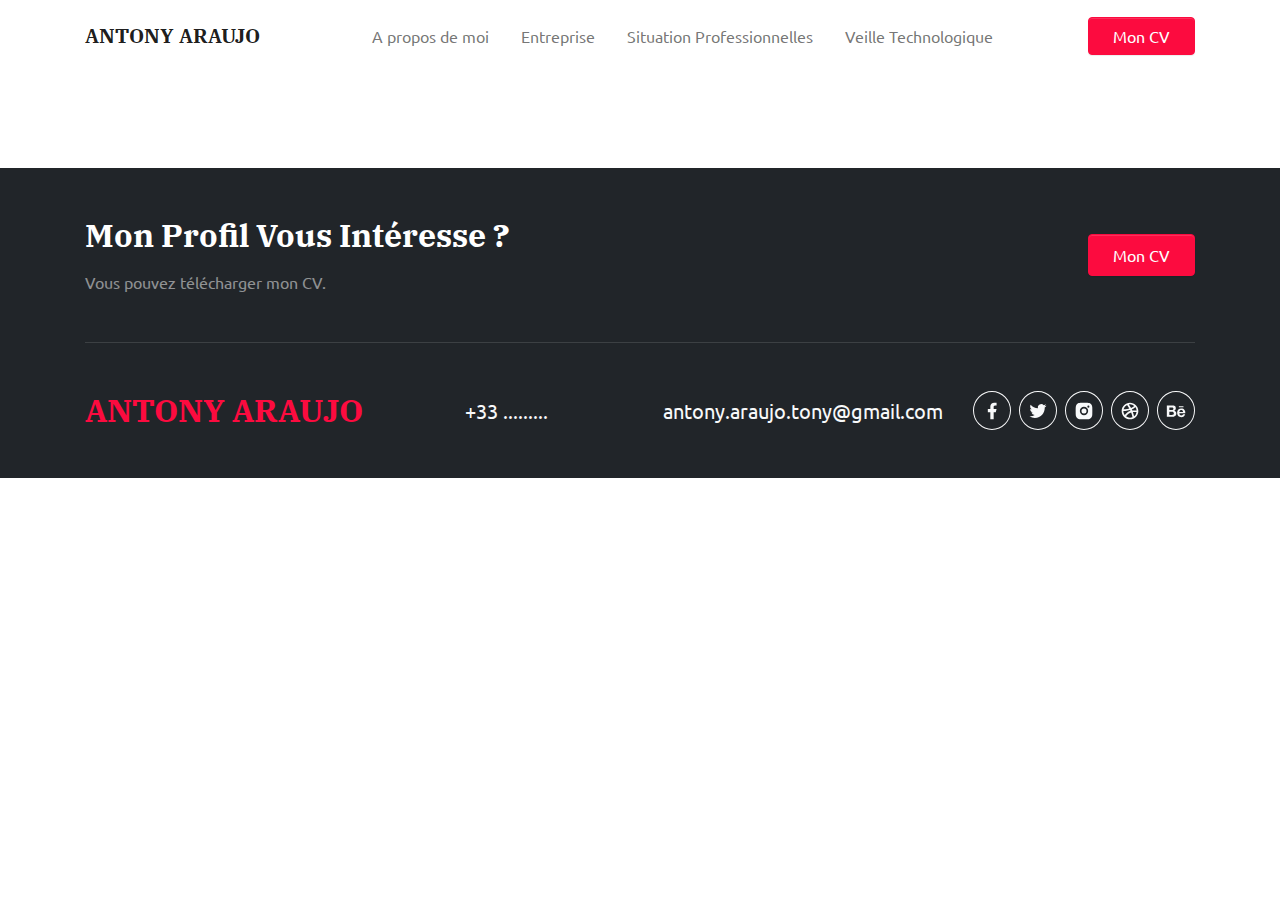
<file: Veilletechnologique.html>
<!DOCTYPE html>
<html lang="fr-FR">
    <head>
        <meta charset="utf-8">
        <meta http-equiv="X-UA-Compatible" content="IE=edge">
        <meta name="viewport" content="width=device-width, initial-scale=1, shrink-to-fit=no">
        <meta name="description" content="">
        <meta name="author" content="">
        <title>Antony Araujo</title>
        <!-- Bootstrap core CSS -->
        <link href="bootstrap_theme/bootstrap.css" rel="stylesheet" type="text/css">
        <!-- Custom styles for this template -->
        <link rel="stylesheet" href="blocks.css">
        <link href="style.css" rel="stylesheet">
        <script>/* Pinegrow Interactions, do not remove */ (function(){try{if(!document.documentElement.hasAttribute('data-pg-ia-disabled')) { window.pgia_small_mq=typeof pgia_small_mq=='string'?pgia_small_mq:'(max-width:767px)';window.pgia_large_mq=typeof pgia_large_mq=='string'?pgia_large_mq:'(min-width:768px)';var style = document.createElement('style');var pgcss='html:not(.pg-ia-no-preview) [data-pg-ia-hide=""] {opacity:0;visibility:hidden;}html:not(.pg-ia-no-preview) [data-pg-ia-show=""] {opacity:1;visibility:visible;display:block;}';if(document.documentElement.hasAttribute('data-pg-id') && document.documentElement.hasAttribute('data-pg-mobile')) {pgia_small_mq='(min-width:0)';pgia_large_mq='(min-width:99999px)'} pgcss+='@media ' + pgia_small_mq + '{ html:not(.pg-ia-no-preview) [data-pg-ia-hide="mobile"] {opacity:0;visibility:hidden;}html:not(.pg-ia-no-preview) [data-pg-ia-show="mobile"] {opacity:1;visibility:visible;display:block;}}';pgcss+='@media ' + pgia_large_mq + '{html:not(.pg-ia-no-preview) [data-pg-ia-hide="desktop"] {opacity:0;visibility:hidden;}html:not(.pg-ia-no-preview) [data-pg-ia-show="desktop"] {opacity:1;visibility:visible;display:block;}}';style.innerHTML=pgcss;document.querySelector('head').appendChild(style);}}catch(e){console&&console.log(e);}})()</script>
    </head>
    <body class="text-muted">
        <header>
            <nav class="bg-white navbar navbar-expand-lg navbar-light shadow-none"> 
                <div class="container"> 
                    <a class="align-items-center d-inline-flex fw-bold h4 mb-0 navbar-brand text-uppercase" href="index.html"> <span>Antony araujo</span></a> 
                    <button class="navbar-toggler rounded" type="button" data-bs-toggle="collapse" data-bs-target="#navbarNavDropdown-2" aria-controls="navbarNavDropdown-2" aria-expanded="false" aria-label="Toggle navigation"> 
                        <span class="navbar-toggler-icon"></span> 
                    </button>                     
                    <div class="collapse navbar-collapse " id="navbarNavDropdown-2"> 
                        <ul class="me-auto ms-auto navbar-nav"> 
                            <li class="nav-item"> 
                                <a class="nav-link p-lg-3" href="Aproposdemoi.html">A propos de moi</a> 
                            </li>
                            <li class="nav-item"> 
                                <a class="nav-link p-lg-3" href="entreprise.html">Entreprise</a> 
                            </li>
                            <li class="nav-item"> 
                                <a class="nav-link p-lg-3" href="SituationProfessionnelle.html">Situation Professionnelles</a> 
                            </li>
                            <li class="nav-item"> 
                                <a class="nav-link p-lg-3" href="Veilletechnologique.html">Veille Technologique</a> 
                            </li>
                        </ul>
                        <div class="d-flex flex-wrap gap-2 py-1"> 
                            <a link="Documents\CV.pdf" class="btn btn-primary pe-4 ps-4" href="Documents/CV.pdf">Mon CV</a> 
                        </div>                         
                    </div>                     
                </div>                 
            </nav>
        </header>
        <main>
            <section class="pb-5 pt-5"> 
</section>
            <div class="container">
                <div class="col-lg-7 mx-lg-auto">
</div>
            </div>             
            <footer class="bg-dark pb-5 pt-5 text-white-50"> 
                <div class="container"> 
                    <div class="align-items-center gy-4 row"> 
                        <div class="col-lg-8 col-md col-xl-6 me-auto"> 
                            <h2 class="fw-bold h2 mb-3 text-capitalize text-white">Mon Profil Vous intéresse ?</h2> 
                            <p class="mb-0">Vous pouvez télécharger mon CV.</p> 
                        </div>                         
                        <div class="col-md-auto"> 
                            <a href="#" class="btn btn-primary pb-2 pe-4 ps-4 pt-2">Mon CV</a> 
                        </div>                         
                    </div>
                    <hr class="border-secondary mb-5 mt-5">
                    <div class="align-items-center gy-3 row"> 
                        <div class="col-lg-3 col-sm-6 col-xl-4"> 
                            <a class="d-inline-flex fw-bold h2 lh-1 link-primary mb-0 text-decoration-none text-uppercase" href="#"> <span>Antony ARaujo</span></a> 
                        </div>
                        <div class="col-lg-auto col-sm-6 order-lg-last"> 
                            <div class="d-inline-flex flex-wrap gap-2"> 
                                <a href="#" aria-label="facebook" class="btn btn-outline-light lh-1 p-2 rounded-circle"> <svg viewBox="0 0 24 24" fill="currentColor" width="20" height="20"> 
                                        <path d="M14 13.5h2.5l1-4H14v-2c0-1.03 0-2 2-2h1.5V2.14c-.326-.043-1.557-.14-2.857-.14C11.928 2 10 3.657 10 6.7v2.8H7v4h3V22h4v-8.5z"/> 
                                    </svg> </a> 
                                <a href="#" aria-label="twitter" class="btn btn-outline-light lh-1 p-2 rounded-circle"> <svg viewBox="0 0 24 24" fill="currentColor" width="20" height="20"> 
                                        <path d="M22.162 5.656a8.384 8.384 0 0 1-2.402.658A4.196 4.196 0 0 0 21.6 4c-.82.488-1.719.83-2.656 1.015a4.182 4.182 0 0 0-7.126 3.814 11.874 11.874 0 0 1-8.62-4.37 4.168 4.168 0 0 0-.566 2.103c0 1.45.738 2.731 1.86 3.481a4.168 4.168 0 0 1-1.894-.523v.052a4.185 4.185 0 0 0 3.355 4.101 4.21 4.21 0 0 1-1.89.072A4.185 4.185 0 0 0 7.97 16.65a8.394 8.394 0 0 1-6.191 1.732 11.83 11.83 0 0 0 6.41 1.88c7.693 0 11.9-6.373 11.9-11.9 0-.18-.005-.362-.013-.54a8.496 8.496 0 0 0 2.087-2.165z"/> 
                                    </svg> </a> 
                                <a href="#" aria-label="instagram" class="btn btn-outline-light lh-1 p-2 rounded-circle"> <svg viewBox="0 0 24 24" fill="currentColor" width="20" height="20"> 
                                        <path d="M12 2c2.717 0 3.056.01 4.122.06 1.065.05 1.79.217 2.428.465.66.254 1.216.598 1.772 1.153a4.908 4.908 0 0 1 1.153 1.772c.247.637.415 1.363.465 2.428.047 1.066.06 1.405.06 4.122 0 2.717-.01 3.056-.06 4.122-.05 1.065-.218 1.79-.465 2.428a4.883 4.883 0 0 1-1.153 1.772 4.915 4.915 0 0 1-1.772 1.153c-.637.247-1.363.415-2.428.465-1.066.047-1.405.06-4.122.06-2.717 0-3.056-.01-4.122-.06-1.065-.05-1.79-.218-2.428-.465a4.89 4.89 0 0 1-1.772-1.153 4.904 4.904 0 0 1-1.153-1.772c-.248-.637-.415-1.363-.465-2.428C2.013 15.056 2 14.717 2 12c0-2.717.01-3.056.06-4.122.05-1.066.217-1.79.465-2.428a4.88 4.88 0 0 1 1.153-1.772A4.897 4.897 0 0 1 5.45 2.525c.638-.248 1.362-.415 2.428-.465C8.944 2.013 9.283 2 12 2zm0 5a5 5 0 1 0 0 10 5 5 0 0 0 0-10zm6.5-.25a1.25 1.25 0 0 0-2.5 0 1.25 1.25 0 0 0 2.5 0zM12 9a3 3 0 1 1 0 6 3 3 0 0 1 0-6z"/> 
                                    </svg> </a> 
                                <a href="#" aria-label="linkedin" class="btn btn-outline-light lh-1 p-2 rounded-circle"> <svg viewBox="0 0 24 24" fill="currentColor" width="20" height="20"> 
                                        <path d="M19.989 11.572a7.96 7.96 0 0 0-1.573-4.351 9.749 9.749 0 0 1-.92.87 13.157 13.157 0 0 1-3.313 2.01c.167.35.32.689.455 1.009v.003a9.186 9.186 0 0 1 .11.27c1.514-.17 3.11-.108 4.657.101.206.028.4.058.584.088zm-9.385-7.45a46.164 46.164 0 0 1 2.692 4.27c1.223-.482 2.234-1.09 3.048-1.767a7.88 7.88 0 0 0 .796-.755A7.968 7.968 0 0 0 12 4a8.05 8.05 0 0 0-1.396.121zM4.253 9.997a29.21 29.21 0 0 0 2.04-.123 31.53 31.53 0 0 0 4.862-.822 54.365 54.365 0 0 0-2.7-4.227 8.018 8.018 0 0 0-4.202 5.172zm1.53 7.038c.388-.567.898-1.205 1.575-1.899 1.454-1.49 3.17-2.65 5.156-3.29l.062-.018c-.165-.364-.32-.689-.476-.995-1.836.535-3.77.869-5.697 1.042-.94.085-1.783.122-2.403.128a7.967 7.967 0 0 0 1.784 5.032zm9.222 2.38a35.947 35.947 0 0 0-1.632-5.709c-2.002.727-3.597 1.79-4.83 3.058a9.77 9.77 0 0 0-1.317 1.655A7.964 7.964 0 0 0 12 20a7.977 7.977 0 0 0 3.005-.583zm1.873-1.075a7.998 7.998 0 0 0 2.987-4.87c-.34-.085-.771-.17-1.245-.236a12.023 12.023 0 0 0-3.18-.033 39.368 39.368 0 0 1 1.438 5.14zM12 22C6.477 22 2 17.523 2 12S6.477 2 12 2s10 4.477 10 10-4.477 10-10 10z"/>
                                    </svg> </a> 
                                <a href="#" aria-label="youtube" class="btn btn-outline-light lh-1 p-2 rounded-circle"> <svg viewBox="0 0 24 24" fill="currentColor" width="20" height="20"> 
                                        <path d="M7.443 5.35c.639 0 1.23.05 1.77.198a3.83 3.83 0 0 1 1.377.544c.394.247.689.594.885 1.039.197.445.295.99.295 1.583 0 .693-.147 1.286-.491 1.731-.295.446-.787.841-1.377 1.138.836.248 1.475.693 1.868 1.286.394.594.64 1.336.64 2.177 0 .693-.148 1.286-.394 1.781-.246.495-.639.94-1.082 1.237a5.078 5.078 0 0 1-1.573.692c-.59.149-1.18.248-1.77.248H1V5.35h6.443zm-.394 5.54c.541 0 .984-.148 1.328-.395.344-.247.492-.693.492-1.237 0-.297-.05-.594-.148-.791-.098-.198-.246-.347-.442-.495-.197-.099-.394-.198-.64-.247-.246-.05-.491-.05-.787-.05H4v3.216h3.05zm.148 5.838c.295 0 .59-.05.836-.099a1.72 1.72 0 0 0 .688-.297 1.76 1.76 0 0 0 .492-.544c.098-.247.197-.544.197-.89 0-.693-.197-1.188-.59-1.534-.394-.297-.935-.445-1.574-.445H4v3.81h3.197zm9.492-.05c.393.396.983.594 1.77.594.541 0 1.033-.148 1.426-.395.394-.297.64-.594.738-.891h2.41c-.394 1.187-.984 2.028-1.77 2.572-.788.495-1.722.792-2.853.792a5.753 5.753 0 0 1-2.115-.396 3.93 3.93 0 0 1-1.574-1.088 3.93 3.93 0 0 1-.983-1.633c-.246-.643-.345-1.335-.345-2.127 0-.742.099-1.434.345-2.078a5.34 5.34 0 0 1 1.032-1.682c.443-.445.984-.84 1.574-1.088a5.49 5.49 0 0 1 2.066-.396c.836 0 1.574.149 2.213.495.64.346 1.131.742 1.525 1.336a6.01 6.01 0 0 1 .885 1.88c.098.692.147 1.385.098 2.176H16c0 .792.295 1.534.689 1.93zm3.098-5.194c-.344-.346-.885-.544-1.525-.544-.442 0-.787.099-1.082.247-.295.149-.491.347-.688.545a1.322 1.322 0 0 0-.344.692c-.05.248-.099.445-.099.643h4.426c-.098-.742-.344-1.236-.688-1.583zM15.459 6.29h5.508v1.336H15.46V6.29z"/>
                                    </svg> </a> 
                            </div>                             
                        </div>                         
                        <div class="col-md col-sm-6"> 
                            <a href="tel:+0 123-456-789" class="fs-5 link-light text-decoration-none">+33 .........</a> 
                        </div>                         
                        <div class="col-md col-sm-6"> 
                            <a href="mailto:info@company.com" class="fs-5 link-light text-decoration-none">antony.araujo.tony@gmail.com</a> 
                        </div>                         
                    </div>                     
                </div>                 
            </footer>
        </main>
        <script src="assets/js/popper.min.js"></script>
        <script src="bootstrap/js/bootstrap.min.js"></script>
        <script src="pgia/lib/pgia.js"></script>
    </body>
</html>
</file>
<file: blocks.css>
.proportions-box-square {
    position: relative;
    padding: 100% 0 0 !important;
    height: 0;
}

.proportions-box-content {
    width: 100%;
    height: 100%;
    top: 0;
    left: 0;
    position: absolute;
}

.background-cover {
    background-size: cover;
    background-repeat: no-repeat;
    background-position: center center;
}

.background-left-top {
    background-position: left top;
}

.background-left-center {
    background-position: left center;
}

.background-left-bottom {
    background-position: left bottom;
}

.background-right-top {
    background-position: right top;
}

.background-right-center {
    background-position: right center;
}

.background-right-bottom {
    background-position: right bottom;
}

.background-center-top {
    background-position: center top;
}

.background-center-center {
    background-position: center center;
}

.background-center-bottom {
    background-position: center bottom;
}

.border-width-1 {
    border-width: 1px !important;
}

.border-width-2 {
    border-width: 2px !important;
}

.border-width-3 {
    border-width: 3px !important;
}

.border-width-4 {
    border-width: 4px !important;
}

.border-width-6 {
    border-width: 6px !important;
}

.border-width-8 {
    border-width: 8px !important;
}

.border-width-12 {
    border-width: 12px !important;
}

.border-width-16 {
    border-width: 16px !important;
}

.border-width-24 {
    border-width: 24px !important;
}

.image-fit {
    object-fit: cover;
    object-position: center center;
}

.image-fit-left-top {
    object-position: left top;
}

.image-fit-left-center {
    object-position: left center;
}

.image-fit-left-bottom {
    object-position: left bottom;
}

.image-fit-right-top {
    object-position: right top;
}

.image-fit-right-center {
    object-position: right center;
}

.image-fit-right-bottom {
    object-position: right bottom;
}

.image-fit-center-top {
    object-position: center top;
}

.image-fit-center-center {
    object-position: center center;
}

.image-fit-center-bottom {
    object-position: center bottom;
}

.transition {
    transition: all 0.25s ease-in;
}

.transition-slow {
    transition: all 0.5s ease-in;
}

.transition-very-slow {
    transition: all 1s ease-in;
}

.line-height-1 {
    line-height: 1 !important;
}

.opacity-100 {
    opacity: 1 !important;
}

.opacity-85 {
    opacity: 0.85 !important;
}

.opacity-75 {
    opacity: 0.75 !important;
}

.opacity-50 {
    opacity: 0.50 !important;
}

.opacity-25 {
    opacity: 0.25 !important;
}

.opacity-0 {
    opacity: 0 !important;
}
</file>
<file: style.css>
@media (max-width:991px) {
    body.poster {
        margin-top: 60vh;
    }
}

body.poster {
    background-attachment: fixed;
}

.top-5 {
    top: 5px;
}
</file>
